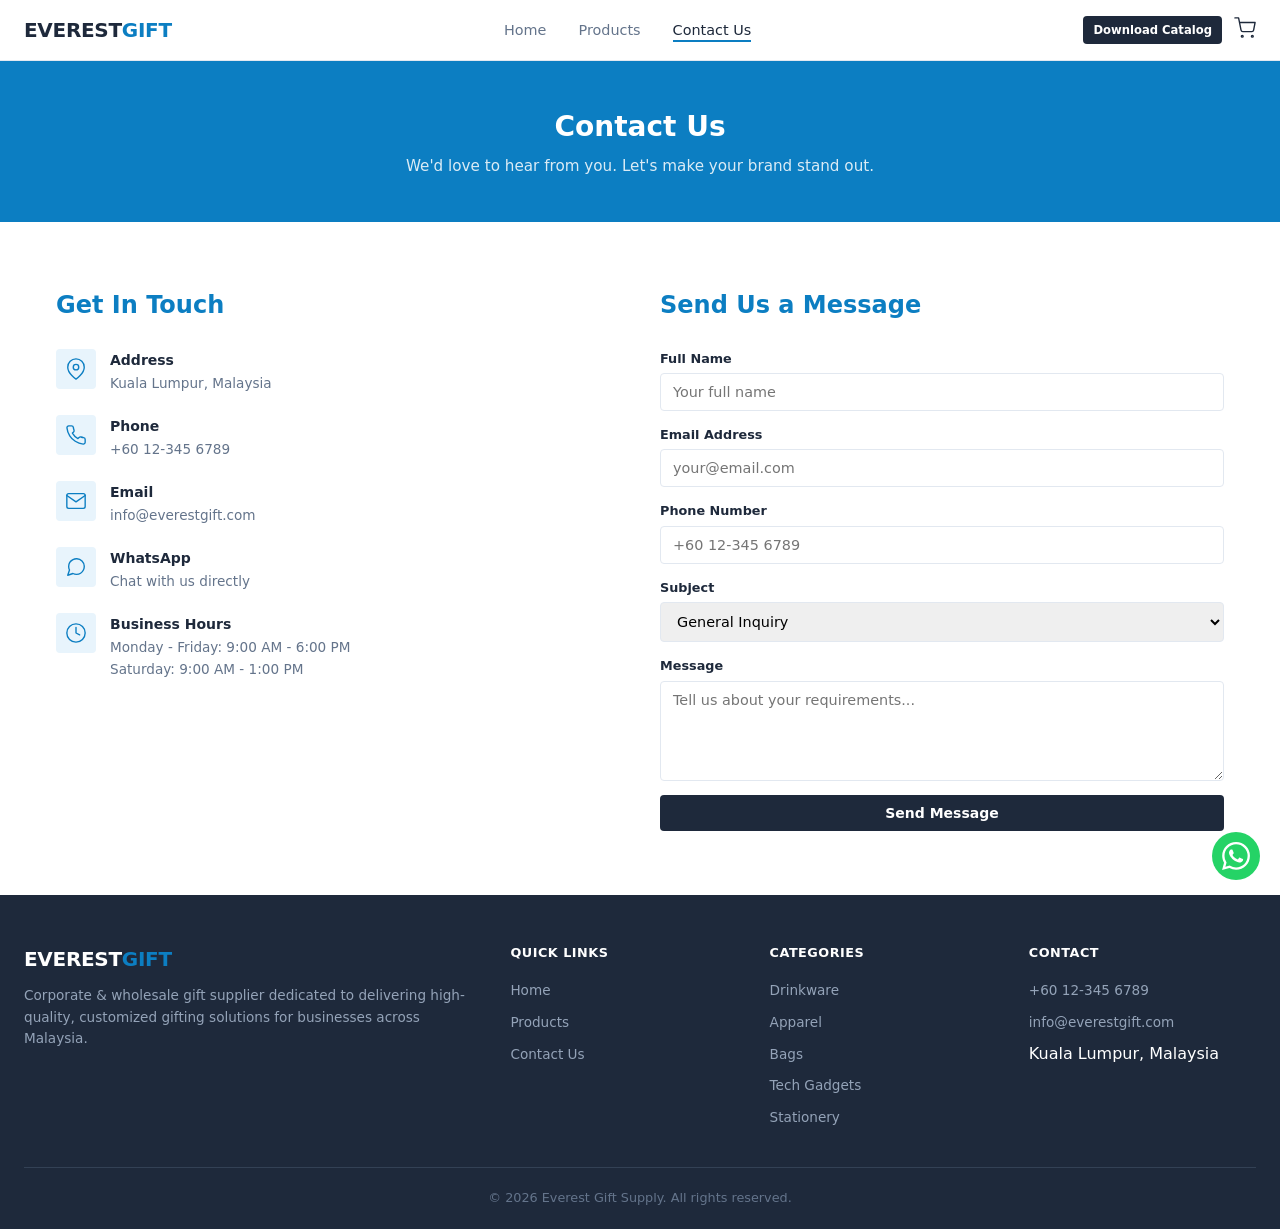
<file: contact.html>
<!DOCTYPE html>
<html lang="en">
<head>
  <meta charset="UTF-8">
  <meta name="viewport" content="width=device-width, initial-scale=1.0">
  <title>Contact Us | Everest Gift Supply</title>
  <meta name="description" content="Get in touch with Everest Gift Supply for corporate gift enquiries, quotations, and custom orders.">
  <link rel="stylesheet" href="css/style.css">
</head>
<body>

  <!-- HEADER -->
  <header class="header">
    <nav class="nav">
      <a href="index.html" class="logo">EVEREST<span>GIFT</span></a>
      <ul class="nav-links" id="navLinks">
        <li><a href="index.html">Home</a></li>
        <li><a href="products.html">Products</a></li>
        <li><a href="contact.html" class="active">Contact Us</a></li>
      </ul>
      <div style="display:flex;align-items:center;gap:12px">
        <a href="Everest_Gift_Supply_Catalog_2026.html" target="_blank" class="btn btn-primary btn-sm">Download Catalog</a>
        <button class="cart-icon" aria-label="Quotation List">
          <svg width="22" height="22" viewBox="0 0 24 24" fill="none" stroke="currentColor" stroke-width="1.5" stroke-linecap="round" stroke-linejoin="round"><circle cx="9" cy="21" r="1"/><circle cx="20" cy="21" r="1"/><path d="M1 1h4l2.68 13.39a2 2 0 0 0 2 1.61h9.72a2 2 0 0 0 2-1.61L23 6H6"/></svg>
          <span class="cart-count" style="display:none">0</span>
        </button>
        <button class="hamburger" id="hamburger" aria-label="Menu">
          <span></span><span></span><span></span>
        </button>
      </div>
    </nav>
  </header>

  <!-- PAGE HEADER -->
  <section class="page-header">
    <h1>Contact Us</h1>
    <p>We'd love to hear from you. Let's make your brand stand out.</p>
  </section>

  <!-- CONTACT -->
  <section class="section">
    <div class="container">
      <div class="contact-grid">
        <!-- Contact Info -->
        <div>
          <h2 style="color:var(--primary);margin-bottom:24px">Get In Touch</h2>

          <div class="contact-info-card">
            <div class="icon"><svg width="22" height="22" viewBox="0 0 24 24" fill="none" stroke="var(--primary)" stroke-width="1.5" stroke-linecap="round" stroke-linejoin="round"><path d="M21 10c0 7-9 13-9 13s-9-6-9-13a9 9 0 0 1 18 0z"/><circle cx="12" cy="10" r="3"/></svg></div>
            <div>
              <h4>Address</h4>
              <p>Kuala Lumpur, Malaysia</p>
            </div>
          </div>

          <div class="contact-info-card">
            <div class="icon"><svg width="22" height="22" viewBox="0 0 24 24" fill="none" stroke="var(--primary)" stroke-width="1.5" stroke-linecap="round" stroke-linejoin="round"><path d="M22 16.92v3a2 2 0 0 1-2.18 2 19.79 19.79 0 0 1-8.63-3.07 19.5 19.5 0 0 1-6-6 19.79 19.79 0 0 1-3.07-8.67A2 2 0 0 1 4.11 2h3a2 2 0 0 1 2 1.72 12.84 12.84 0 0 0 .7 2.81 2 2 0 0 1-.45 2.11L8.09 9.91a16 16 0 0 0 6 6l1.27-1.27a2 2 0 0 1 2.11-.45 12.84 12.84 0 0 0 2.81.7A2 2 0 0 1 22 16.92z"/></svg></div>
            <div>
              <h4>Phone</h4>
              <p><a href="tel:+60123456789">+60 12-345 6789</a></p>
            </div>
          </div>

          <div class="contact-info-card">
            <div class="icon"><svg width="22" height="22" viewBox="0 0 24 24" fill="none" stroke="var(--primary)" stroke-width="1.5" stroke-linecap="round" stroke-linejoin="round"><path d="M4 4h16c1.1 0 2 .9 2 2v12c0 1.1-.9 2-2 2H4c-1.1 0-2-.9-2-2V6c0-1.1.9-2 2-2z"/><polyline points="22,6 12,13 2,6"/></svg></div>
            <div>
              <h4>Email</h4>
              <p><a href="mailto:info@everestgift.com">info@everestgift.com</a></p>
            </div>
          </div>

          <div class="contact-info-card">
            <div class="icon"><svg width="22" height="22" viewBox="0 0 24 24" fill="none" stroke="var(--primary)" stroke-width="1.5" stroke-linecap="round" stroke-linejoin="round"><path d="M21 11.5a8.38 8.38 0 0 1-.9 3.8 8.5 8.5 0 0 1-7.6 4.7 8.38 8.38 0 0 1-3.8-.9L3 21l1.9-5.7a8.38 8.38 0 0 1-.9-3.8 8.5 8.5 0 0 1 4.7-7.6 8.38 8.38 0 0 1 3.8-.9h.5a8.48 8.48 0 0 1 8 8v.5z"/></svg></div>
            <div>
              <h4>WhatsApp</h4>
              <p><a href="https://wa.me/60123456789" target="_blank">Chat with us directly</a></p>
            </div>
          </div>

          <div class="contact-info-card">
            <div class="icon"><svg width="22" height="22" viewBox="0 0 24 24" fill="none" stroke="var(--primary)" stroke-width="1.5" stroke-linecap="round" stroke-linejoin="round"><circle cx="12" cy="12" r="10"/><polyline points="12 6 12 12 16 14"/></svg></div>
            <div>
              <h4>Business Hours</h4>
              <p>Monday - Friday: 9:00 AM - 6:00 PM<br>Saturday: 9:00 AM - 1:00 PM</p>
            </div>
          </div>
        </div>

        <!-- Contact Form -->
        <div>
          <h2 style="color:var(--primary);margin-bottom:24px">Send Us a Message</h2>
          <form class="contact-form" id="contactForm" onsubmit="handleContactForm(event)">
            <div class="form-group">
              <label for="name">Full Name</label>
              <input type="text" id="name" placeholder="Your full name" required>
            </div>
            <div class="form-group">
              <label for="email">Email Address</label>
              <input type="email" id="email" placeholder="your@email.com" required>
            </div>
            <div class="form-group">
              <label for="phone">Phone Number</label>
              <input type="tel" id="phone" placeholder="+60 12-345 6789">
            </div>
            <div class="form-group">
              <label for="subject">Subject</label>
              <select id="subject">
                <option value="General Inquiry">General Inquiry</option>
                <option value="Request Quotation">Request Quotation</option>
                <option value="Custom Order">Custom Order</option>
                <option value="Bulk Order">Bulk Order</option>
                <option value="Others">Others</option>
              </select>
            </div>
            <div class="form-group">
              <label for="message">Message</label>
              <textarea id="message" placeholder="Tell us about your requirements..." required></textarea>
            </div>
            <button type="submit" class="btn btn-primary">Send Message</button>
          </form>
        </div>
      </div>
    </div>
  </section>

  <!-- FOOTER -->
  <footer class="footer">
    <div class="footer-grid">
      <div class="footer-brand">
        <div class="logo">EVEREST<span>GIFT</span></div>
        <p>Corporate & wholesale gift supplier dedicated to delivering high-quality, customized gifting solutions for businesses across Malaysia.</p>
      </div>
      <div>
        <h4>Quick Links</h4>
        <ul>
          <li><a href="index.html">Home</a></li>
          <li><a href="products.html">Products</a></li>
          <li><a href="contact.html">Contact Us</a></li>
        </ul>
      </div>
      <div>
        <h4>Categories</h4>
        <ul>
          <li><a href="products.html">Drinkware</a></li>
          <li><a href="products.html">Apparel</a></li>
          <li><a href="products.html">Bags</a></li>
          <li><a href="products.html">Tech Gadgets</a></li>
          <li><a href="products.html">Stationery</a></li>
        </ul>
      </div>
      <div>
        <h4>Contact</h4>
        <ul>
          <li><a href="tel:+60123456789">+60 12-345 6789</a></li>
          <li><a href="mailto:info@everestgift.com">info@everestgift.com</a></li>
          <li>Kuala Lumpur, Malaysia</li>
        </ul>
      </div>
    </div>
    <div class="footer-bottom">
      &copy; 2026 Everest Gift Supply. All rights reserved.
    </div>
  </footer>

  <!-- CART SIDEBAR -->
  <div class="cart-overlay" id="cartOverlay"></div>
  <div class="cart-sidebar" id="cartSidebar">
    <div class="cart-header">
      <h2><svg width="18" height="18" viewBox="0 0 24 24" fill="none" stroke="currentColor" stroke-width="1.5" stroke-linecap="round" stroke-linejoin="round" style="vertical-align:middle;margin-right:6px"><path d="M14 2H6a2 2 0 0 0-2 2v16a2 2 0 0 0 2 2h12a2 2 0 0 0 2-2V8z"/><polyline points="14 2 14 8 20 8"/><line x1="16" y1="13" x2="8" y2="13"/><line x1="16" y1="17" x2="8" y2="17"/><polyline points="10 9 9 9 8 9"/></svg>Quotation List</h2>
      <button class="cart-close" id="cartClose">&times;</button>
    </div>
    <div class="cart-items" id="cartItems"></div>
    <div class="cart-footer" id="cartFooter" style="display:none">
      <div class="cart-total">
        <span>Total Items:</span>
        <span id="cartTotal">0</span>
      </div>
      <button class="btn btn-whatsapp" onclick="sendWhatsApp()"><svg width="16" height="16" viewBox="0 0 24 24" fill="white" style="vertical-align:middle;margin-right:6px"><path d="M17.472 14.382c-.297-.149-1.758-.867-2.03-.967-.273-.099-.471-.148-.67.15-.197.297-.767.966-.94 1.164-.173.199-.347.223-.644.075-.297-.15-1.255-.463-2.39-1.475-.883-.788-1.48-1.761-1.653-2.059-.173-.297-.018-.458.13-.606.134-.133.298-.347.446-.52.149-.174.198-.298.298-.497.099-.198.05-.371-.025-.52-.075-.149-.669-1.612-.916-2.207-.242-.579-.487-.5-.669-.51-.173-.008-.371-.01-.57-.01-.198 0-.52.074-.792.372-.272.297-1.04 1.016-1.04 2.479 0 1.462 1.065 2.875 1.213 3.074.149.198 2.096 3.2 5.077 4.487.709.306 1.262.489 1.694.625.712.227 1.36.195 1.871.118.571-.085 1.758-.719 2.006-1.413.248-.694.248-1.289.173-1.413-.074-.124-.272-.198-.57-.347m-5.421 7.403h-.004a9.87 9.87 0 0 1-5.031-1.378l-.361-.214-3.741.982.998-3.648-.235-.374a9.86 9.86 0 0 1-1.51-5.26c.001-5.45 4.436-9.884 9.888-9.884 2.64 0 5.122 1.03 6.988 2.898a9.825 9.825 0 0 1 2.893 6.994c-.003 5.45-4.437 9.884-9.885 9.884m8.413-18.297A11.815 11.815 0 0 0 12.05 0C5.495 0 .16 5.335.157 11.892c0 2.096.547 4.142 1.588 5.945L.057 24l6.305-1.654a11.882 11.882 0 0 0 5.683 1.448h.005c6.554 0 11.89-5.335 11.893-11.893a11.821 11.821 0 0 0-3.48-8.413z"/></svg>Request via WhatsApp</button>
      <button class="btn btn-download" onclick="downloadQuotation()"><svg width="16" height="16" viewBox="0 0 24 24" fill="none" stroke="white" stroke-width="1.5" stroke-linecap="round" stroke-linejoin="round" style="vertical-align:middle;margin-right:6px"><path d="M21 15v4a2 2 0 0 1-2 2H5a2 2 0 0 1-2-2v-4"/><polyline points="7 10 12 15 17 10"/><line x1="12" y1="15" x2="12" y2="3"/></svg>Download Quotation</button>
    </div>
  </div>

  <!-- WHATSAPP FLOAT -->
  <a href="https://wa.me/60123456789?text=Hi%20Everest%20Gift%20Supply!%20I%20would%20like%20to%20inquire%20about%20your%20corporate%20gifts." class="whatsapp-float" target="_blank" aria-label="Chat on WhatsApp"><svg width="28" height="28" viewBox="0 0 24 24" fill="white"><path d="M17.472 14.382c-.297-.149-1.758-.867-2.03-.967-.273-.099-.471-.148-.67.15-.197.297-.767.966-.94 1.164-.173.199-.347.223-.644.075-.297-.15-1.255-.463-2.39-1.475-.883-.788-1.48-1.761-1.653-2.059-.173-.297-.018-.458.13-.606.134-.133.298-.347.446-.52.149-.174.198-.298.298-.497.099-.198.05-.371-.025-.52-.075-.149-.669-1.612-.916-2.207-.242-.579-.487-.5-.669-.51-.173-.008-.371-.01-.57-.01-.198 0-.52.074-.792.372-.272.297-1.04 1.016-1.04 2.479 0 1.462 1.065 2.875 1.213 3.074.149.198 2.096 3.2 5.077 4.487.709.306 1.262.489 1.694.625.712.227 1.36.195 1.871.118.571-.085 1.758-.719 2.006-1.413.248-.694.248-1.289.173-1.413-.074-.124-.272-.198-.57-.347m-5.421 7.403h-.004a9.87 9.87 0 0 1-5.031-1.378l-.361-.214-3.741.982.998-3.648-.235-.374a9.86 9.86 0 0 1-1.51-5.26c.001-5.45 4.436-9.884 9.888-9.884 2.64 0 5.122 1.03 6.988 2.898a9.825 9.825 0 0 1 2.893 6.994c-.003 5.45-4.437 9.884-9.885 9.884m8.413-18.297A11.815 11.815 0 0 0 12.05 0C5.495 0 .16 5.335.157 11.892c0 2.096.547 4.142 1.588 5.945L.057 24l6.305-1.654a11.882 11.882 0 0 0 5.683 1.448h.005c6.554 0 11.89-5.335 11.893-11.893a11.821 11.821 0 0 0-3.48-8.413z"/></svg></a>

  <script src="js/products.js"></script>
  <script src="js/app.js"></script>
  <script>
    function handleContactForm(e) {
      e.preventDefault();
      const name = document.getElementById('name').value;
      const email = document.getElementById('email').value;
      const phone = document.getElementById('phone').value;
      const subject = document.getElementById('subject').value;
      const message = document.getElementById('message').value;

      // Send via WhatsApp as fallback (no backend)
      const waPhone = '60123456789';
      let waMessage = 'Hi Everest Gift Supply!%0A%0A';
      waMessage += 'Name: ' + name + '%0A';
      waMessage += 'Email: ' + email + '%0A';
      if (phone) waMessage += 'Phone: ' + phone + '%0A';
      waMessage += 'Subject: ' + subject + '%0A%0A';
      waMessage += 'Message: ' + message;

      window.open('https://wa.me/' + waPhone + '?text=' + waMessage, '_blank');
      showToast('Redirecting to WhatsApp...');
      e.target.reset();
    }
  </script>

</body>
</html>
</file>
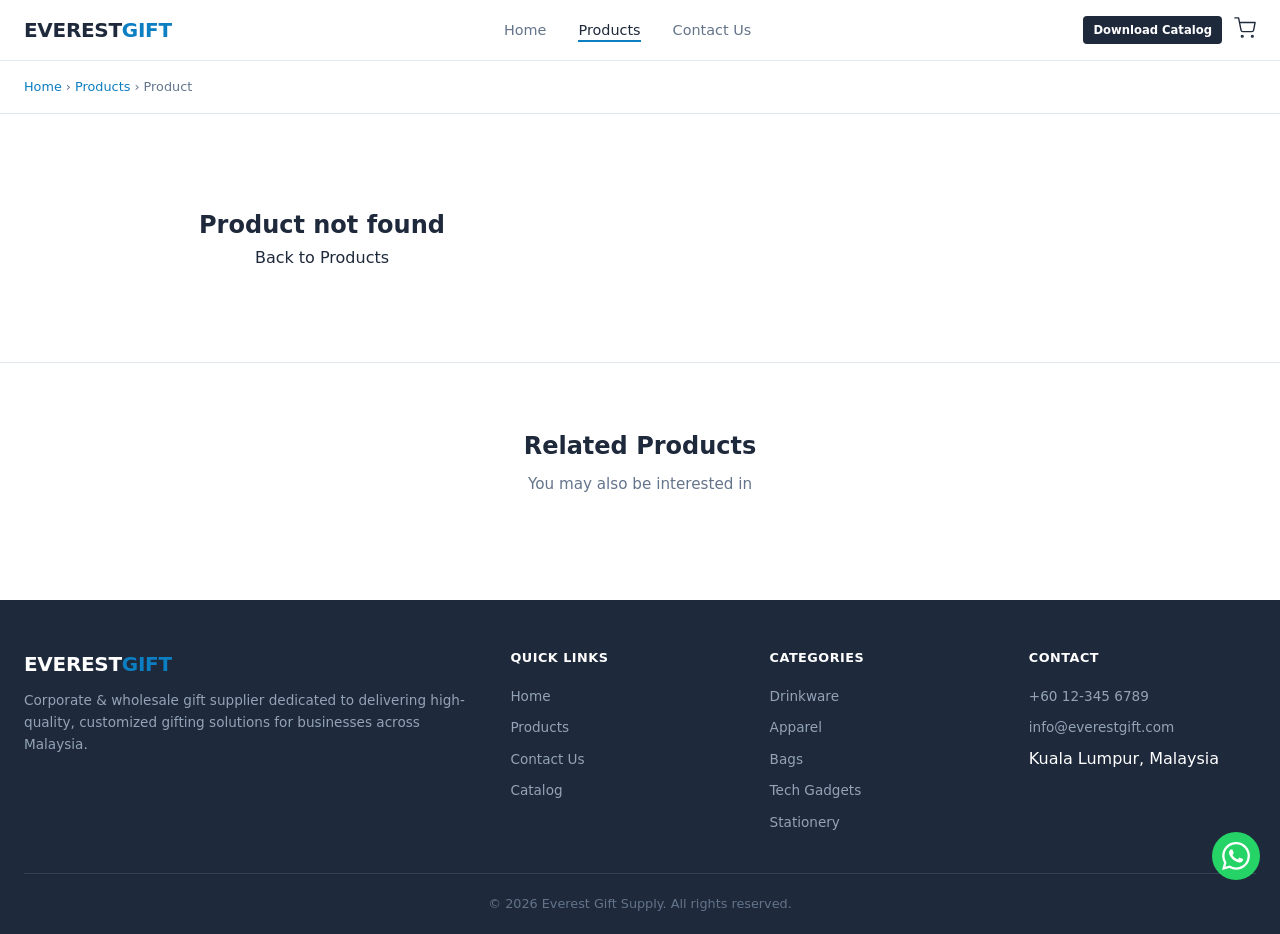
<file: product-detail.html>
<!DOCTYPE html>
<html lang="en">
<head>
  <meta charset="UTF-8">
  <meta name="viewport" content="width=device-width, initial-scale=1.0">
  <title>Product Detail | Everest Gift Supply</title>
  <link rel="stylesheet" href="css/style.css">
</head>
<body>

  <!-- HEADER -->
  <header class="header">
    <nav class="nav">
      <a href="index.html" class="logo">EVEREST<span>GIFT</span></a>
      <ul class="nav-links" id="navLinks">
        <li><a href="index.html">Home</a></li>
        <li><a href="products.html" class="active">Products</a></li>
        <li><a href="contact.html">Contact Us</a></li>
      </ul>
      <div style="display:flex;align-items:center;gap:12px">
        <a href="Everest_Gift_Supply_Catalog_2026.html" target="_blank" class="btn btn-primary btn-sm">Download Catalog</a>
        <button class="cart-icon" aria-label="Quotation List">
          <svg width="22" height="22" viewBox="0 0 24 24" fill="none" stroke="currentColor" stroke-width="1.5" stroke-linecap="round" stroke-linejoin="round"><circle cx="9" cy="21" r="1"/><circle cx="20" cy="21" r="1"/><path d="M1 1h4l2.68 13.39a2 2 0 0 0 2 1.61h9.72a2 2 0 0 0 2-1.61L23 6H6"/></svg>
          <span class="cart-count" style="display:none">0</span>
        </button>
        <button class="hamburger" id="hamburger" aria-label="Menu">
          <span></span><span></span><span></span>
        </button>
      </div>
    </nav>
  </header>

  <!-- BREADCRUMB -->
  <div class="breadcrumb">
    <a href="index.html">Home</a> &rsaquo; <a href="products.html">Products</a> &rsaquo; <span id="breadcrumbName">Product</span>
  </div>

  <!-- PRODUCT DETAIL -->
  <section class="product-detail" id="productDetail">
    <!-- Filled by JS -->
  </section>

  <!-- RELATED PRODUCTS -->
  <section class="section" style="border-top:1px solid var(--border)">
    <div class="container">
      <div class="section-title">
        <h2>Related Products</h2>
        <p>You may also be interested in</p>
      </div>
      <div class="product-grid" id="relatedProducts"></div>
    </div>
  </section>

  <!-- FOOTER -->
  <footer class="footer">
    <div class="footer-grid">
      <div class="footer-brand">
        <div class="logo">EVEREST<span>GIFT</span></div>
        <p>Corporate & wholesale gift supplier dedicated to delivering high-quality, customized gifting solutions for businesses across Malaysia.</p>
      </div>
      <div>
        <h4>Quick Links</h4>
        <ul>
          <li><a href="index.html">Home</a></li>
          <li><a href="products.html">Products</a></li>
          <li><a href="contact.html">Contact Us</a></li>
        <li><a href="Everest_Gift_Supply_Catalog_2026.html" target="_blank">Catalog</a></li>
        </ul>
      </div>
      <div>
        <h4>Categories</h4>
        <ul>
          <li><a href="products.html">Drinkware</a></li>
          <li><a href="products.html">Apparel</a></li>
          <li><a href="products.html">Bags</a></li>
          <li><a href="products.html">Tech Gadgets</a></li>
          <li><a href="products.html">Stationery</a></li>
        </ul>
      </div>
      <div>
        <h4>Contact</h4>
        <ul>
          <li><a href="tel:+60123456789">+60 12-345 6789</a></li>
          <li><a href="mailto:info@everestgift.com">info@everestgift.com</a></li>
          <li>Kuala Lumpur, Malaysia</li>
        </ul>
      </div>
    </div>
    <div class="footer-bottom">
      &copy; 2026 Everest Gift Supply. All rights reserved.
    </div>
  </footer>

  <!-- CART SIDEBAR -->
  <div class="cart-overlay" id="cartOverlay"></div>
  <div class="cart-sidebar" id="cartSidebar">
    <div class="cart-header">
      <h2><svg width="18" height="18" viewBox="0 0 24 24" fill="none" stroke="currentColor" stroke-width="1.5" stroke-linecap="round" stroke-linejoin="round" style="vertical-align:middle;margin-right:6px"><path d="M14 2H6a2 2 0 0 0-2 2v16a2 2 0 0 0 2 2h12a2 2 0 0 0 2-2V8z"/><polyline points="14 2 14 8 20 8"/><line x1="16" y1="13" x2="8" y2="13"/><line x1="16" y1="17" x2="8" y2="17"/><polyline points="10 9 9 9 8 9"/></svg>Quotation List</h2>
      <button class="cart-close" id="cartClose">&times;</button>
    </div>
    <div class="cart-items" id="cartItems"></div>
    <div class="cart-footer" id="cartFooter" style="display:none">
      <div class="cart-total">
        <span>Total Items:</span>
        <span id="cartTotal">0</span>
      </div>
      <button class="btn btn-whatsapp" onclick="sendWhatsApp()"><svg width="16" height="16" viewBox="0 0 24 24" fill="white" style="vertical-align:middle;margin-right:6px"><path d="M17.472 14.382c-.297-.149-1.758-.867-2.03-.967-.273-.099-.471-.148-.67.15-.197.297-.767.966-.94 1.164-.173.199-.347.223-.644.075-.297-.15-1.255-.463-2.39-1.475-.883-.788-1.48-1.761-1.653-2.059-.173-.297-.018-.458.13-.606.134-.133.298-.347.446-.52.149-.174.198-.298.298-.497.099-.198.05-.371-.025-.52-.075-.149-.669-1.612-.916-2.207-.242-.579-.487-.5-.669-.51-.173-.008-.371-.01-.57-.01-.198 0-.52.074-.792.372-.272.297-1.04 1.016-1.04 2.479 0 1.462 1.065 2.875 1.213 3.074.149.198 2.096 3.2 5.077 4.487.709.306 1.262.489 1.694.625.712.227 1.36.195 1.871.118.571-.085 1.758-.719 2.006-1.413.248-.694.248-1.289.173-1.413-.074-.124-.272-.198-.57-.347m-5.421 7.403h-.004a9.87 9.87 0 0 1-5.031-1.378l-.361-.214-3.741.982.998-3.648-.235-.374a9.86 9.86 0 0 1-1.51-5.26c.001-5.45 4.436-9.884 9.888-9.884 2.64 0 5.122 1.03 6.988 2.898a9.825 9.825 0 0 1 2.893 6.994c-.003 5.45-4.437 9.884-9.885 9.884m8.413-18.297A11.815 11.815 0 0 0 12.05 0C5.495 0 .16 5.335.157 11.892c0 2.096.547 4.142 1.588 5.945L.057 24l6.305-1.654a11.882 11.882 0 0 0 5.683 1.448h.005c6.554 0 11.89-5.335 11.893-11.893a11.821 11.821 0 0 0-3.48-8.413z"/></svg>Request via WhatsApp</button>
      <button class="btn btn-download" onclick="downloadQuotation()"><svg width="16" height="16" viewBox="0 0 24 24" fill="none" stroke="white" stroke-width="1.5" stroke-linecap="round" stroke-linejoin="round" style="vertical-align:middle;margin-right:6px"><path d="M21 15v4a2 2 0 0 1-2 2H5a2 2 0 0 1-2-2v-4"/><polyline points="7 10 12 15 17 10"/><line x1="12" y1="15" x2="12" y2="3"/></svg>Download Quotation</button>
    </div>
  </div>

  <!-- WHATSAPP FLOAT -->
  <a href="https://wa.me/60123456789?text=Hi%20Everest%20Gift%20Supply!%20I%20would%20like%20to%20inquire%20about%20your%20corporate%20gifts." class="whatsapp-float" target="_blank" aria-label="Chat on WhatsApp"><svg width="28" height="28" viewBox="0 0 24 24" fill="white"><path d="M17.472 14.382c-.297-.149-1.758-.867-2.03-.967-.273-.099-.471-.148-.67.15-.197.297-.767.966-.94 1.164-.173.199-.347.223-.644.075-.297-.15-1.255-.463-2.39-1.475-.883-.788-1.48-1.761-1.653-2.059-.173-.297-.018-.458.13-.606.134-.133.298-.347.446-.52.149-.174.198-.298.298-.497.099-.198.05-.371-.025-.52-.075-.149-.669-1.612-.916-2.207-.242-.579-.487-.5-.669-.51-.173-.008-.371-.01-.57-.01-.198 0-.52.074-.792.372-.272.297-1.04 1.016-1.04 2.479 0 1.462 1.065 2.875 1.213 3.074.149.198 2.096 3.2 5.077 4.487.709.306 1.262.489 1.694.625.712.227 1.36.195 1.871.118.571-.085 1.758-.719 2.006-1.413.248-.694.248-1.289.173-1.413-.074-.124-.272-.198-.57-.347m-5.421 7.403h-.004a9.87 9.87 0 0 1-5.031-1.378l-.361-.214-3.741.982.998-3.648-.235-.374a9.86 9.86 0 0 1-1.51-5.26c.001-5.45 4.436-9.884 9.888-9.884 2.64 0 5.122 1.03 6.988 2.898a9.825 9.825 0 0 1 2.893 6.994c-.003 5.45-4.437 9.884-9.885 9.884m8.413-18.297A11.815 11.815 0 0 0 12.05 0C5.495 0 .16 5.335.157 11.892c0 2.096.547 4.142 1.588 5.945L.057 24l6.305-1.654a11.882 11.882 0 0 0 5.683 1.448h.005c6.554 0 11.89-5.335 11.893-11.893a11.821 11.821 0 0 0-3.48-8.413z"/></svg></a>

  <script src="js/products.js"></script>
  <script src="js/app.js"></script>
  <script>
    var waIcon = '<svg width="16" height="16" viewBox="0 0 24 24" fill="white" style="vertical-align:middle;margin-right:6px"><path d="M17.472 14.382c-.297-.149-1.758-.867-2.03-.967-.273-.099-.471-.148-.67.15-.197.297-.767.966-.94 1.164-.173.199-.347.223-.644.075-.297-.15-1.255-.463-2.39-1.475-.883-.788-1.48-1.761-1.653-2.059-.173-.297-.018-.458.13-.606.134-.133.298-.347.446-.52.149-.174.198-.298.298-.497.099-.198.05-.371-.025-.52-.075-.149-.669-1.612-.916-2.207-.242-.579-.487-.5-.669-.51-.173-.008-.371-.01-.57-.01-.198 0-.52.074-.792.372-.272.297-1.04 1.016-1.04 2.479 0 1.462 1.065 2.875 1.213 3.074.149.198 2.096 3.2 5.077 4.487.709.306 1.262.489 1.694.625.712.227 1.36.195 1.871.118.571-.085 1.758-.719 2.006-1.413.248-.694.248-1.289.173-1.413-.074-.124-.272-.198-.57-.347m-5.421 7.403h-.004a9.87 9.87 0 0 1-5.031-1.378l-.361-.214-3.741.982.998-3.648-.235-.374a9.86 9.86 0 0 1-1.51-5.26c.001-5.45 4.436-9.884 9.888-9.884 2.64 0 5.122 1.03 6.988 2.898a9.825 9.825 0 0 1 2.893 6.994c-.003 5.45-4.437 9.884-9.885 9.884m8.413-18.297A11.815 11.815 0 0 0 12.05 0C5.495 0 .16 5.335.157 11.892c0 2.096.547 4.142 1.588 5.945L.057 24l6.305-1.654a11.882 11.882 0 0 0 5.683 1.448h.005c6.554 0 11.89-5.335 11.893-11.893a11.821 11.821 0 0 0-3.48-8.413z"/></svg>';

    function switchImage(src, btn) {
      document.getElementById('mainImg').src = src;
      document.querySelectorAll('.thumb').forEach(function(t) { t.classList.remove('active'); });
      btn.classList.add('active');
    }

    loadProducts().then(function() {
      var params = new URLSearchParams(window.location.search);
      var productId = parseInt(params.get('id'));
      var product = getProduct(productId);

      if (!product) {
        document.getElementById('productDetail').innerHTML = '<div style="text-align:center;padding:60px 20px"><h2>Product not found</h2><p><a href="products.html">Back to Products</a></p></div>';
        return;
      }

      document.title = product.name + ' | Everest Gift Supply';
      document.getElementById('breadcrumbName').textContent = product.name;

      var icon = CATEGORY_ICONS[product.category] || '';

      var specsHtml = '';
      if (product.specs && product.specs.length) {
        specsHtml = '<div class="specs"><h3>Specifications</h3><ul>' +
          product.specs.map(function(s) { return '<li><strong>' + s.label + '</strong><span>' + s.value + '</span></li>'; }).join('') +
          '</ul></div>';
      }

      // Build image gallery
      var allImages = product.images && product.images.length ? product.images : (product.image ? [product.image] : []);
      var galleryHtml = '';
      if (allImages.length > 0) {
        galleryHtml = '<div class="product-gallery">' +
          '<div class="product-detail-img" id="mainImage">' +
            '<img src="' + allImages[0] + '" alt="' + product.name + '" id="mainImg">' +
          '</div>';
        if (allImages.length > 1) {
          galleryHtml += '<div class="product-thumbs">' +
            allImages.map(function(img, i) {
              return '<button class="thumb' + (i === 0 ? ' active' : '') + '" onclick="switchImage(\'' + img + '\', this)"><img src="' + img + '" alt=""></button>';
            }).join('') +
          '</div>';
        }
        galleryHtml += '</div>';
      } else {
        galleryHtml = '<div class="product-detail-img">' + icon + '</div>';
      }

      document.getElementById('productDetail').innerHTML =
        galleryHtml +
        '<div class="product-detail-info">' +
          '<span class="category-badge">' + product.category + '</span>' +
          '<h1>' + product.name + '</h1>' +
          '<div class="price">' + product.price + ' <small>per unit (estimated)</small></div>' +
          '<div class="description">' + product.description + '</div>' +
          specsHtml +
          '<div class="quantity-selector">' +
            '<label for="qty">Quantity:</label>' +
            '<input type="number" id="qty" value="50" min="1">' +
          '</div>' +
          '<div class="detail-actions">' +
            '<button class="btn btn-primary" onclick="addToCart(' + product.id + ', parseInt(document.getElementById(\'qty\').value) || 1)">Add to Quotation List</button>' +
            '<a href="https://wa.me/' + WHATSAPP_PHONE + '?text=Hi!%20I\'m%20interested%20in%20' + encodeURIComponent(product.name) + '.%20Can%20I%20get%20a%20quote?" class="btn btn-whatsapp" target="_blank">' + waIcon + 'Ask on WhatsApp</a>' +
          '</div>' +
        '</div>';

      // Related products
      var related = PRODUCTS.filter(function(p) { return p.category === product.category && p.id !== product.id; });
      var others = PRODUCTS.filter(function(p) { return p.category !== product.category; }).slice(0, 5 - related.length);
      var relatedList = related.concat(others).slice(0, 5);
      renderProductCards('relatedProducts', relatedList);
    });
  </script>

</body>
</html>
</file>
<file: css/style.css>
/* ===== RESET & BASE ===== */
*, *::before, *::after { box-sizing: border-box; margin: 0; padding: 0; }

:root {
  --primary: #0c7ec2;
  --primary-light: #e8f4fc;
  --primary-dark: #0a6299;
  --dark: #1e293b;
  --gray: #64748b;
  --gray-light: #94a3b8;
  --border: #e2e8f0;
  --bg: #ffffff;
  --white: #ffffff;
  --shadow: 0 1px 3px rgba(0,0,0,0.06);
  --radius: 4px;
}

html { scroll-behavior: smooth; }

body {
  font-family: 'Segoe UI', system-ui, -apple-system, sans-serif;
  color: var(--dark);
  line-height: 1.6;
  background: var(--white);
}

a { text-decoration: none; color: inherit; }
ul { list-style: none; }
img { max-width: 100%; display: block; }
button { cursor: pointer; font-family: inherit; }

.container { max-width: 1400px; margin: 0 auto; padding: 0 32px; }

/* ===== HEADER / NAV ===== */
.header {
  background: var(--white);
  border-bottom: 1px solid var(--border);
  position: sticky;
  top: 0;
  z-index: 1000;
}

.nav {
  display: flex;
  align-items: center;
  justify-content: space-between;
  padding: 14px 24px;
  max-width: 1400px;
  margin: 0 auto;
}

.logo {
  font-size: 1.25rem;
  font-weight: 700;
  color: var(--dark);
  letter-spacing: -0.3px;
}

.logo span { color: var(--primary); }

.nav-links {
  display: flex;
  align-items: center;
  gap: 32px;
}

.nav-links a {
  font-size: 0.9rem;
  font-weight: 500;
  color: var(--gray);
}

.nav-links a:hover,
.nav-links a.active { color: var(--dark); }

.nav-links a.active::after {
  content: '';
  position: absolute;
  bottom: -4px;
  left: 0;
  right: 0;
  height: 2px;
  background: var(--primary);
}

.nav-links a { position: relative; }

.cart-icon {
  position: relative;
  color: var(--dark);
  cursor: pointer;
  background: none;
  border: none;
}

.cart-count {
  position: absolute;
  top: -6px;
  right: -8px;
  background: #dc2626;
  color: var(--white);
  font-size: 0.6rem;
  font-weight: 700;
  min-width: 16px;
  height: 16px;
  border-radius: 8px;
  display: flex;
  align-items: center;
  justify-content: center;
  padding: 0 4px;
  border: 2px solid var(--white);
}

.hamburger {
  display: none;
  flex-direction: column;
  gap: 5px;
  background: none;
  border: none;
  cursor: pointer;
  padding: 4px;
}

.hamburger span {
  display: block;
  width: 22px;
  height: 2px;
  background: var(--dark);
}

/* ===== HERO SLIDER ===== */
.hero-slider {
  position: relative;
  width: 100%;
  height: 480px;
  overflow: hidden;
}

.slides { position: relative; width: 100%; height: 100%; }

.slide {
  position: absolute;
  inset: 0;
  display: flex;
  align-items: center;
  justify-content: center;
  color: var(--white);
  text-align: center;
  opacity: 0;
  transition: opacity 0.5s ease;
  background-size: cover;
  background-position: center;
}

.slide.active { opacity: 1; z-index: 1; }

.slide-content {
  max-width: 640px;
  padding: 0 24px;
}

.slide-content h1 {
  font-size: 2.5rem;
  font-weight: 700;
  margin-bottom: 14px;
  line-height: 1.25;
}

.slide-content p {
  font-size: 1.05rem;
  opacity: 0.85;
  line-height: 1.6;
}

.slide-arrow {
  position: absolute;
  top: 50%;
  transform: translateY(-50%);
  z-index: 2;
  background: rgba(0,0,0,0.2);
  border: none;
  width: 40px;
  height: 40px;
  display: flex;
  align-items: center;
  justify-content: center;
  cursor: pointer;
  border-radius: var(--radius);
}

.slide-arrow:hover { background: rgba(0,0,0,0.35); }
.slide-prev { left: 16px; }
.slide-next { right: 16px; }

.slide-dots {
  position: absolute;
  bottom: 20px;
  left: 50%;
  transform: translateX(-50%);
  display: flex;
  gap: 8px;
  z-index: 2;
}

.dot {
  width: 8px;
  height: 8px;
  border-radius: 50%;
  border: none;
  background: rgba(255,255,255,0.4);
  cursor: pointer;
  padding: 0;
}

.dot.active { background: var(--white); }

.btn {
  display: inline-block;
  padding: 10px 24px;
  border-radius: var(--radius);
  font-weight: 600;
  font-size: 0.875rem;
  border: none;
}

.btn-primary {
  background: var(--dark);
  color: var(--white);
}

.btn-primary:hover { background: #0f172a; }

.btn-outline {
  background: transparent;
  color: var(--white);
  border: 1px solid rgba(255,255,255,0.4);
}

.btn-outline:hover { background: rgba(255,255,255,0.1); }

.btn-outline-dark {
  background: transparent;
  color: var(--dark);
  border: 1px solid var(--border);
}

.btn-outline-dark:hover { background: var(--bg); }

.hero-btns { display: flex; gap: 10px; justify-content: center; flex-wrap: wrap; }

/* ===== SECTION ===== */
.section {
  padding: 64px 24px;
}

.section-title {
  text-align: center;
  margin-bottom: 40px;
}

.section-title h2 {
  font-size: 1.5rem;
  font-weight: 700;
  color: var(--dark);
  margin-bottom: 6px;
}

.section-title p {
  color: var(--gray);
  font-size: 0.95rem;
}

/* ===== ABOUT ===== */
.about-grid {
  display: grid;
  grid-template-columns: repeat(3, 1fr);
  gap: 24px;
  max-width: 1400px;
  margin: 0 auto;
}

.about-card {
  text-align: center;
  padding: 32px 20px;
  border: 1px solid var(--border);
  border-radius: var(--radius);
  background: var(--white);
}

.about-card .icon {
  margin-bottom: 16px;
}

.about-card h3 {
  font-size: 1rem;
  margin-bottom: 8px;
  color: var(--dark);
}

.about-card p { color: var(--gray); font-size: 0.9rem; }

/* ===== PRODUCT GRID ===== */
.product-grid {
  display: grid;
  grid-template-columns: repeat(5, 1fr);
  gap: 16px;
  max-width: 1400px;
  margin: 0 auto;
}

.product-card {
  background: var(--white);
  border: 1px solid var(--border);
  border-radius: var(--radius);
  overflow: hidden;
}

.product-card:hover { border-color: var(--gray-light); }

.product-card-img {
  width: 100%;
  height: 160px;
  background: #ffffff;
  display: flex;
  align-items: center;
  justify-content: center;
  color: var(--gray-light);
  overflow: hidden;
  border-bottom: 1px solid var(--border);
  position: relative;
}

.product-card-img::after {
  content: 'EVERESTGIFT';
  position: absolute;
  top: 50%;
  left: 50%;
  transform: translate(-50%, -50%);
  font-size: 0.7rem;
  font-weight: 700;
  letter-spacing: 1px;
  color: rgba(0,0,0,0.35);
  pointer-events: none;
  z-index: 1;
}

.product-card-img img {
  max-width: 90%;
  max-height: 90%;
  object-fit: contain;
}

.product-card-body {
  padding: 12px;
}

.product-card-category {
  font-size: 0.7rem;
  text-transform: uppercase;
  letter-spacing: 0.8px;
  color: var(--primary);
  font-weight: 600;
  margin-bottom: 4px;
}

.product-card-body h3 {
  font-size: 0.85rem;
  margin-bottom: 4px;
  color: var(--dark);
}

.product-card-body p {
  font-size: 0.775rem;
  color: var(--gray);
  margin-bottom: 10px;
  display: -webkit-box;
  -webkit-line-clamp: 2;
  -webkit-box-orient: vertical;
  overflow: hidden;
  line-height: 1.5;
}

.product-card-footer {
  display: flex;
  align-items: center;
  justify-content: space-between;
}

.product-price {
  font-weight: 600;
  color: var(--dark);
  font-size: 0.8rem;
}

.btn-sm {
  padding: 5px 10px;
  font-size: 0.725rem;
  border-radius: var(--radius);
}

/* ===== PRODUCTS LAYOUT ===== */
.products-layout {
  display: grid;
  grid-template-columns: 180px 1fr;
  gap: 32px;
  max-width: 1400px;
  margin: 0 auto;
}

.category-sidebar {
  position: sticky;
  top: 80px;
  align-self: start;
  border: 1px solid var(--border);
  border-radius: var(--radius);
  padding: 12px;
  max-height: calc(100vh - 100px);
  overflow-y: auto;
}

.category-sidebar h3 {
  font-size: 0.8rem;
  text-transform: uppercase;
  letter-spacing: 0.5px;
  color: var(--gray);
  margin-bottom: 10px;
  padding-bottom: 8px;
  border-bottom: 1px solid var(--border);
}

.category-sidebar ul li { margin-bottom: 1px; }

.sidebar-filter {
  display: block;
  width: 100%;
  text-align: left;
  padding: 6px 10px;
  border: none;
  background: none;
  color: var(--gray);
  font-size: 0.825rem;
  font-family: inherit;
  cursor: pointer;
  border-radius: var(--radius);
  line-height: 1.4;
}

.sidebar-filter:hover {
  background: var(--bg);
  color: var(--dark);
}

.sidebar-filter.active {
  background: var(--primary-light);
  color: var(--primary);
  font-weight: 600;
}

.products-main { min-width: 0; }

.products-topbar {
  display: flex;
  align-items: center;
  justify-content: space-between;
  margin-bottom: 16px;
  font-size: 0.825rem;
  color: var(--gray);
  gap: 12px;
  flex-wrap: wrap;
}

.search-box {
  display: flex;
  align-items: center;
  gap: 8px;
  border: 1px solid var(--border);
  border-radius: var(--radius);
  padding: 7px 12px;
  background: var(--white);
  flex: 1;
  max-width: 280px;
}

.search-box input {
  border: none;
  outline: none;
  font-size: 0.85rem;
  font-family: inherit;
  width: 100%;
  background: transparent;
}

/* ===== PAGINATION ===== */
.pagination {
  display: flex;
  align-items: center;
  justify-content: center;
  gap: 4px;
  margin-top: 32px;
  flex-wrap: wrap;
}

.page-btn {
  padding: 6px 12px;
  border: 1px solid var(--border);
  background: var(--white);
  color: var(--gray);
  font-size: 0.825rem;
  font-family: inherit;
  border-radius: var(--radius);
  cursor: pointer;
}

.page-btn:hover { border-color: var(--gray-light); color: var(--dark); }

.page-btn.active {
  background: var(--primary);
  color: var(--white);
  border-color: var(--primary);
}

.page-btn.disabled {
  opacity: 0.4;
  cursor: default;
  pointer-events: none;
}

.page-dots {
  padding: 6px 4px;
  color: var(--gray-light);
  font-size: 0.825rem;
}

/* ===== PRODUCT DETAIL ===== */
.product-detail {
  display: grid;
  grid-template-columns: 1fr 1fr;
  gap: 40px;
  max-width: 1400px;
  margin: 0 auto;
  padding: 32px 24px;
}

.product-detail-img {
  width: 100%;
  height: 420px;
  background: #ffffff;
  border: 1px solid var(--border);
  border-radius: var(--radius);
  display: flex;
  align-items: center;
  justify-content: center;
  color: var(--gray-light);
  overflow: hidden;
  position: relative;
}

.product-detail-img::after {
  content: 'EVERESTGIFT';
  position: absolute;
  top: 50%;
  left: 50%;
  transform: translate(-50%, -50%);
  font-size: 1.1rem;
  font-weight: 700;
  letter-spacing: 1.5px;
  color: rgba(0,0,0,0.3);
  pointer-events: none;
  z-index: 1;
}

.product-detail-img img {
  max-width: 90%;
  max-height: 90%;
  object-fit: contain;
}

/* ===== IMAGE GALLERY ===== */
.product-gallery {
  display: flex;
  flex-direction: column;
  gap: 10px;
}

.product-thumbs {
  display: flex;
  gap: 8px;
  flex-wrap: wrap;
}

.thumb {
  width: 56px;
  height: 56px;
  border: 1px solid var(--border);
  border-radius: var(--radius);
  background: var(--white);
  cursor: pointer;
  padding: 3px;
  overflow: hidden;
}

.thumb img {
  width: 100%;
  height: 100%;
  object-fit: contain;
}

.thumb:hover { border-color: var(--gray-light); }

.thumb.active { border-color: var(--primary); border-width: 2px; padding: 2px; }

.product-detail-info h1 {
  font-size: 1.5rem;
  color: var(--dark);
  margin-bottom: 8px;
}

.product-detail-info .category-badge {
  display: inline-block;
  background: var(--primary-light);
  color: var(--primary);
  font-size: 0.725rem;
  font-weight: 600;
  text-transform: uppercase;
  letter-spacing: 0.8px;
  padding: 3px 10px;
  border-radius: var(--radius);
  margin-bottom: 12px;
}

.product-detail-info .price {
  font-size: 1.25rem;
  font-weight: 700;
  color: var(--dark);
  margin-bottom: 16px;
}

.product-detail-info .price small {
  font-size: 0.8rem;
  color: var(--gray);
  font-weight: 400;
}

.product-detail-info .description {
  color: var(--gray);
  margin-bottom: 20px;
  line-height: 1.7;
  font-size: 0.9rem;
}

.product-detail-info .specs {
  margin-bottom: 20px;
}

.product-detail-info .specs h3 {
  font-size: 0.9rem;
  margin-bottom: 10px;
  color: var(--dark);
}

.product-detail-info .specs ul li {
  padding: 7px 0;
  border-bottom: 1px solid var(--border);
  font-size: 0.85rem;
  color: var(--gray);
  display: flex;
  justify-content: space-between;
}

.product-detail-info .specs ul li strong { color: var(--dark); }

.quantity-selector {
  display: flex;
  align-items: center;
  gap: 10px;
  margin-bottom: 20px;
}

.quantity-selector label {
  font-weight: 600;
  font-size: 0.875rem;
}

.quantity-selector input {
  width: 72px;
  padding: 8px;
  border: 1px solid var(--border);
  border-radius: var(--radius);
  font-size: 0.9rem;
  text-align: center;
  font-weight: 600;
}

.quantity-selector input:focus {
  outline: none;
  border-color: var(--primary);
}

.detail-actions {
  display: flex;
  gap: 10px;
  flex-wrap: wrap;
}

.breadcrumb {
  max-width: 1400px;
  margin: 0 auto;
  padding: 16px 24px;
  font-size: 0.8rem;
  color: var(--gray);
  border-bottom: 1px solid var(--border);
}

.breadcrumb a { color: var(--primary); }
.breadcrumb a:hover { text-decoration: underline; }

/* ===== CART SIDEBAR ===== */
.cart-overlay {
  position: fixed;
  inset: 0;
  background: rgba(0,0,0,0.3);
  z-index: 2000;
  opacity: 0;
  visibility: hidden;
  transition: all 0.2s ease;
}

.cart-overlay.open { opacity: 1; visibility: visible; }

.cart-sidebar {
  position: fixed;
  top: 0;
  right: -400px;
  width: 380px;
  max-width: 90vw;
  height: 100vh;
  background: var(--white);
  z-index: 2001;
  border-left: 1px solid var(--border);
  transition: right 0.2s ease;
  display: flex;
  flex-direction: column;
}

.cart-sidebar.open { right: 0; }

.cart-header {
  display: flex;
  align-items: center;
  justify-content: space-between;
  padding: 16px 20px;
  border-bottom: 1px solid var(--border);
}

.cart-header h2 { font-size: 1rem; color: var(--dark); font-weight: 600; }

.cart-close {
  background: none;
  border: none;
  font-size: 1.3rem;
  color: var(--gray);
  cursor: pointer;
}

.cart-items {
  flex: 1;
  overflow-y: auto;
  padding: 12px 20px;
}

.cart-empty {
  text-align: center;
  padding: 48px 16px;
  color: var(--gray);
}

.cart-empty .icon { margin-bottom: 10px; }

.cart-item {
  display: flex;
  gap: 12px;
  padding: 12px 0;
  border-bottom: 1px solid var(--border);
}

.cart-item-img {
  width: 52px;
  height: 52px;
  border-radius: var(--radius);
  background: #ffffff;
  border: 1px solid var(--border);
  display: flex;
  align-items: center;
  justify-content: center;
  flex-shrink: 0;
  overflow: hidden;
}

.cart-item-img img {
  width: 100%;
  height: 100%;
  object-fit: cover;
}

.cart-item-details { flex: 1; }

.cart-item-details h4 { font-size: 0.85rem; margin-bottom: 2px; }

.cart-item-details .cart-item-price {
  font-size: 0.8rem;
  color: var(--gray);
}

.cart-item-qty {
  display: flex;
  align-items: center;
  gap: 6px;
  margin-top: 6px;
}

.cart-item-qty button {
  width: 24px;
  height: 24px;
  border-radius: var(--radius);
  border: 1px solid var(--border);
  background: var(--white);
  font-size: 0.85rem;
  display: flex;
  align-items: center;
  justify-content: center;
}

.cart-item-qty button:hover { background: var(--bg); }

.cart-item-qty span {
  font-weight: 600;
  font-size: 0.85rem;
  min-width: 18px;
  text-align: center;
}

.cart-item-remove {
  background: none;
  border: none;
  color: #dc2626;
  font-size: 0.75rem;
  cursor: pointer;
  align-self: flex-start;
}

.cart-footer {
  padding: 16px 20px;
  border-top: 1px solid var(--border);
}

.cart-total {
  display: flex;
  justify-content: space-between;
  margin-bottom: 12px;
  font-size: 0.95rem;
  font-weight: 600;
}

.cart-footer .btn { width: 100%; text-align: center; margin-bottom: 6px; }

.btn-whatsapp {
  background: #25d366;
  color: var(--white);
}

.btn-whatsapp:hover { background: #1ebe5a; }

.btn-download {
  background: var(--dark);
  color: var(--white);
}

.btn-download:hover { background: #0f172a; }

/* ===== CONTACT ===== */
.contact-grid {
  display: grid;
  grid-template-columns: 1fr 1fr;
  gap: 40px;
  max-width: 1400px;
  margin: 0 auto;
}

.contact-info-card {
  display: flex;
  gap: 14px;
  margin-bottom: 20px;
}

.contact-info-card .icon {
  width: 40px;
  height: 40px;
  background: var(--primary-light);
  border-radius: var(--radius);
  display: flex;
  align-items: center;
  justify-content: center;
  flex-shrink: 0;
}

.contact-info-card h4 { font-size: 0.875rem; margin-bottom: 2px; }
.contact-info-card p { font-size: 0.85rem; color: var(--gray); }

.contact-form { display: flex; flex-direction: column; gap: 14px; }

.form-group { display: flex; flex-direction: column; gap: 4px; }

.form-group label {
  font-size: 0.8rem;
  font-weight: 600;
  color: var(--dark);
}

.form-group input,
.form-group textarea,
.form-group select {
  padding: 10px 12px;
  border: 1px solid var(--border);
  border-radius: var(--radius);
  font-size: 0.9rem;
  font-family: inherit;
}

.form-group input:focus,
.form-group textarea:focus,
.form-group select:focus {
  outline: none;
  border-color: var(--primary);
}

.form-group textarea { resize: vertical; min-height: 100px; }

/* ===== FOOTER ===== */
.footer {
  background: #1e293b;
  color: var(--white);
  padding: 48px 24px 20px;
}

.footer-grid {
  display: grid;
  grid-template-columns: 2fr 1fr 1fr 1fr;
  gap: 32px;
  max-width: 1400px;
  margin: 0 auto 32px;
}

.footer-brand .logo { margin-bottom: 10px; color: var(--white); }
.footer-brand .logo span { color: var(--primary); }
.footer-brand p { color: #94a3b8; font-size: 0.85rem; line-height: 1.6; }

.footer h4 {
  font-size: 0.8rem;
  margin-bottom: 14px;
  color: var(--white);
  text-transform: uppercase;
  letter-spacing: 0.5px;
}

.footer ul li { margin-bottom: 6px; }
.footer ul li a { color: #94a3b8; font-size: 0.85rem; }
.footer ul li a:hover { color: var(--white); }

.footer-bottom {
  max-width: 1400px;
  margin: 0 auto;
  padding-top: 20px;
  border-top: 1px solid #334155;
  text-align: center;
  color: #64748b;
  font-size: 0.8rem;
}

/* ===== WHATSAPP FLOAT ===== */
.whatsapp-float {
  position: fixed;
  bottom: 20px;
  right: 20px;
  width: 48px;
  height: 48px;
  background: #25d366;
  border-radius: 50%;
  display: flex;
  align-items: center;
  justify-content: center;
  color: var(--white);
  z-index: 999;
  text-decoration: none;
}

.whatsapp-float:hover { background: #1ebe5a; }

/* ===== TOAST ===== */
.toast {
  position: fixed;
  bottom: 20px;
  left: 50%;
  transform: translateX(-50%) translateY(80px);
  background: var(--dark);
  color: var(--white);
  padding: 10px 20px;
  border-radius: var(--radius);
  font-size: 0.85rem;
  font-weight: 500;
  z-index: 3000;
  transition: transform 0.3s ease;
}

.toast.show { transform: translateX(-50%) translateY(0); }

/* ===== PAGE HEADER ===== */
.page-header {
  background: var(--primary);
  color: var(--white);
  padding: 44px 24px;
  text-align: center;
}

.page-header h1 { font-size: 1.75rem; font-weight: 700; margin-bottom: 4px; }
.page-header p { opacity: 0.85; font-size: 0.95rem; }

/* ===== RESPONSIVE ===== */
@media (max-width: 768px) {
  .hamburger { display: flex; }

  .nav-links {
    position: fixed;
    top: 0;
    left: -100%;
    width: 260px;
    height: 100vh;
    background: var(--white);
    flex-direction: column;
    padding: 64px 24px 24px;
    gap: 20px;
    border-right: 1px solid var(--border);
    transition: left 0.2s ease;
    z-index: 1500;
  }

  .nav-links.open { left: 0; }

  .hero-slider { height: 300px; }
  .slide-content h1 { font-size: 1.5rem; }
  .slide-content p { font-size: 0.9rem; }

  .about-grid { grid-template-columns: 1fr; }

  .products-layout { grid-template-columns: 1fr; gap: 16px; }

  .category-sidebar {
    position: static;
    max-height: none;
    overflow: visible;
  }

  .category-sidebar ul {
    display: flex;
    flex-wrap: wrap;
    gap: 4px;
  }

  .category-sidebar ul li { margin-bottom: 0; }

  .sidebar-filter {
    padding: 4px 10px;
    font-size: 0.75rem;
    white-space: nowrap;
  }

  .product-grid { grid-template-columns: repeat(3, 1fr); gap: 10px; }

  .product-card-img { height: 120px; }
  .product-card-body { padding: 8px; }
  .product-card-body h3 { font-size: 0.75rem; }
  .product-card-body p { font-size: 0.7rem; margin-bottom: 6px; }
  .product-card-category { font-size: 0.6rem; }
  .product-price { font-size: 0.7rem; }
  .btn-sm { padding: 4px 8px; font-size: 0.65rem; }

  .products-topbar { flex-direction: column; align-items: stretch; }
  .search-box { max-width: 100%; }

  .product-detail { grid-template-columns: 1fr; gap: 20px; padding: 16px; }
  .product-detail-img { height: 280px; }

  .product-thumbs { gap: 6px; }
  .thumb { width: 44px; height: 44px; }

  .contact-grid { grid-template-columns: 1fr; }

  .footer-grid { grid-template-columns: 1fr 1fr; }

  .section { padding: 32px 16px; }

  .container { padding: 0 16px; }

  .nav { padding: 10px 16px; }

  .btn-primary.btn-sm { font-size: 0.7rem; padding: 5px 10px; }
}

@media (max-width: 480px) {
  .hero-slider { height: 240px; }
  .slide-content h1 { font-size: 1.2rem; }
  .slide-content p { font-size: 0.8rem; }

  .product-grid { grid-template-columns: repeat(2, 1fr); }
  .product-card-img { height: 130px; }

  .footer-grid { grid-template-columns: 1fr; }

  .about-grid { gap: 12px; }
  .about-card { padding: 20px 16px; }
  .about-card .icon svg { width: 28px; height: 28px; }
  .about-card h3 { font-size: 0.9rem; }
  .about-card p { font-size: 0.8rem; }
}
</file>
